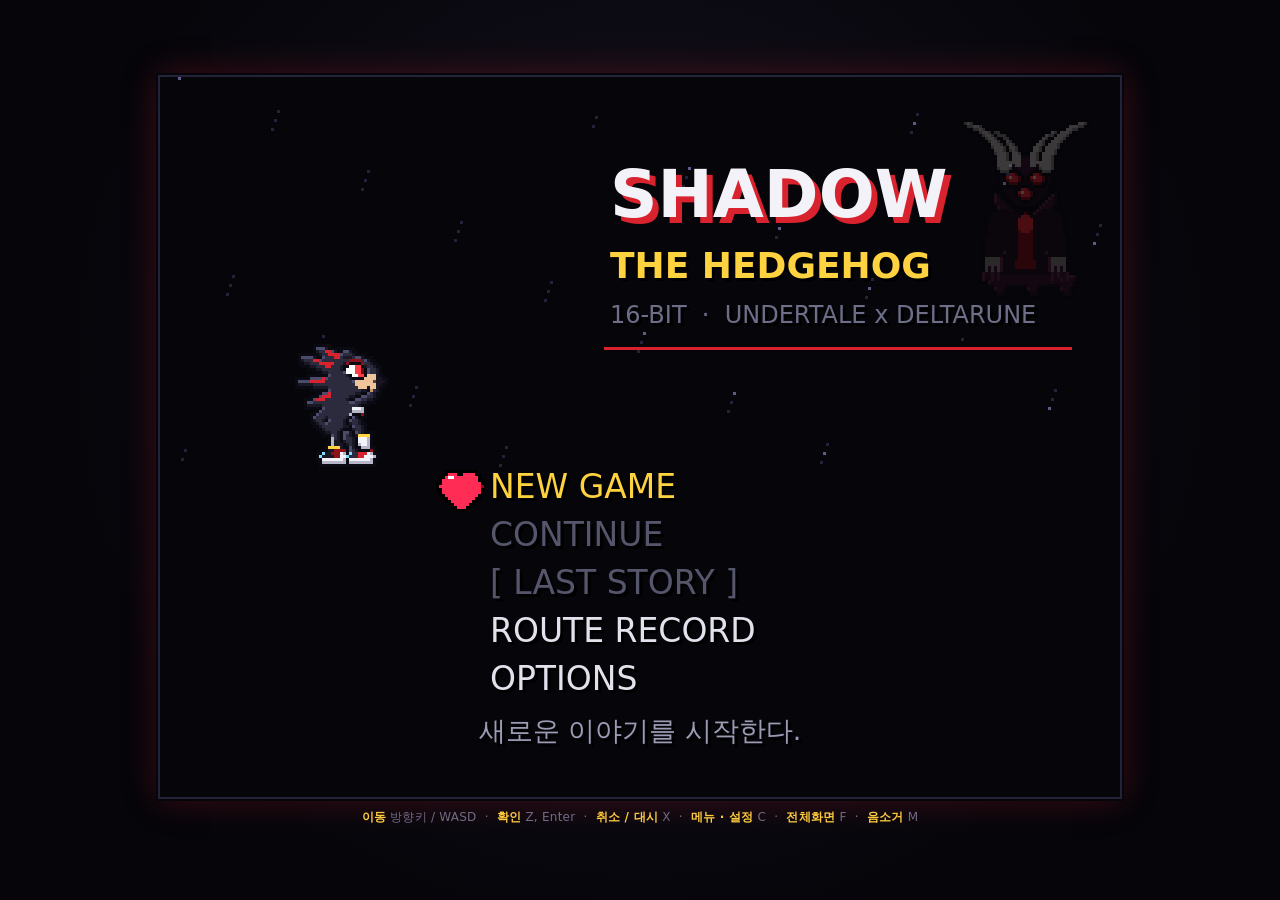
<file: index.html>
<!DOCTYPE html>
<html lang="ko">
<head>
<meta charset="utf-8">
<meta name="viewport" content="width=device-width, initial-scale=1, user-scalable=no">
<title>Shadow the Hedgehog</title>
<link rel="stylesheet" href="style.css">
</head>
<body>
  <div id="frame">
    <div id="stage">
      <canvas id="screen" width="320" height="240"></canvas>
      <!-- text is drawn here at the display's real pixel density -->
      <canvas id="text-layer"></canvas>
    </div>

    <div id="boot">
      <h1>SHADOW<span>THE HEDGEHOG</span></h1>
      <p id="bootmsg">에셋 생성 중...</p>
    </div>

    <div id="hint">
      <b>이동</b> 방향키 / WASD &nbsp;·&nbsp;
      <b>확인</b> Z, Enter &nbsp;·&nbsp;
      <b>취소 / 대시</b> X &nbsp;·&nbsp;
      <b>메뉴 · 설정</b> C &nbsp;·&nbsp;
      <b>전체화면</b> F &nbsp;·&nbsp;
      <b>음소거</b> M
    </div>
  </div>

  <!-- generated artwork (base64 sheets) -->
  <script src="js/sprite_data.js"></script>
  <!-- optional: drop in your own sheets, see README (safe to 404) -->
  <script src="js/sprite_override.js" onerror="void 0"></script>

  <!-- engine layer -->
  <script src="js/engine.js"></script>
  <script src="js/audio.js"></script>
  <script src="js/dialogue.js"></script>

  <!-- content -->
  <script src="js/data_maps.js"></script>
  <script src="js/data_enemies.js"></script>

  <!-- gameplay systems -->
  <script src="story_branch.js"></script>
  <script src="combat.js"></script>
  <script src="overworld.js"></script>
  <script src="main.js"></script>
</body>
</html>
</file>
<file: style.css>
/* Shadow the Hedgehog - 16bit demake shell.
   Everything inside the canvas is drawn at 320x240 and scaled by an
   integer factor with nearest-neighbour filtering, so the pixel grid of
   the generated sprites stays perfectly square at any window size.      */

:root {
  --ink: #05050a;
  --red: #d8232f;
  --amber: #ffd23f;
}

* { box-sizing: border-box; }

html, body {
  margin: 0;
  height: 100%;
  background: #05050a;
  color: #d8d8e4;
  font-family: "Galmuri11", "DungGeunMo", "Apple SD Gothic Neo",
               "Malgun Gothic", system-ui, sans-serif;
  overflow: hidden;
  -webkit-user-select: none;
  user-select: none;
}

#frame {
  position: fixed;
  inset: 0;
  display: flex;
  align-items: center;
  justify-content: center;
  flex-direction: column;
  gap: 10px;
  background:
    radial-gradient(circle at 50% 40%, #16121f 0%, #05050a 70%);
}

#stage {
  position: relative;
  line-height: 0;
  border: 2px solid #23233a;
  box-shadow: 0 0 0 2px #05050a, 0 0 34px rgba(216, 35, 47, .28);
}

#screen {
  display: block;
  image-rendering: pixelated;
  image-rendering: crisp-edges;
  background: #000;
}

/* Sits exactly over the pixel buffer but keeps the display's own pixel
   density, so text stays sharp while the sprites stay chunky. */
#text-layer {
  position: absolute;
  inset: 0;
  pointer-events: none;
}

#hint {
  font-size: 12px;
  letter-spacing: .02em;
  color: #6e6e88;
  text-align: center;
  padding: 0 12px;
}
#hint b { color: var(--amber); font-weight: 600; }

#boot {
  position: absolute;
  inset: 0;
  display: flex;
  flex-direction: column;
  align-items: center;
  justify-content: center;
  gap: 14px;
  background: #05050a;
  text-align: center;
}
#boot h1 {
  margin: 0;
  font-size: 34px;
  letter-spacing: .16em;
  color: #f2f2f8;
  text-shadow: 3px 3px 0 var(--red);
}
#boot h1 span {
  display: block;
  font-size: 13px;
  letter-spacing: .5em;
  color: var(--red);
  margin-top: 6px;
  text-shadow: none;
}
#boot p { margin: 0; color: #6e6e88; font-size: 12px; }
#boot.gone { display: none; }

@media (max-width: 700px) {
  #hint { font-size: 10px; }
}
</file>
